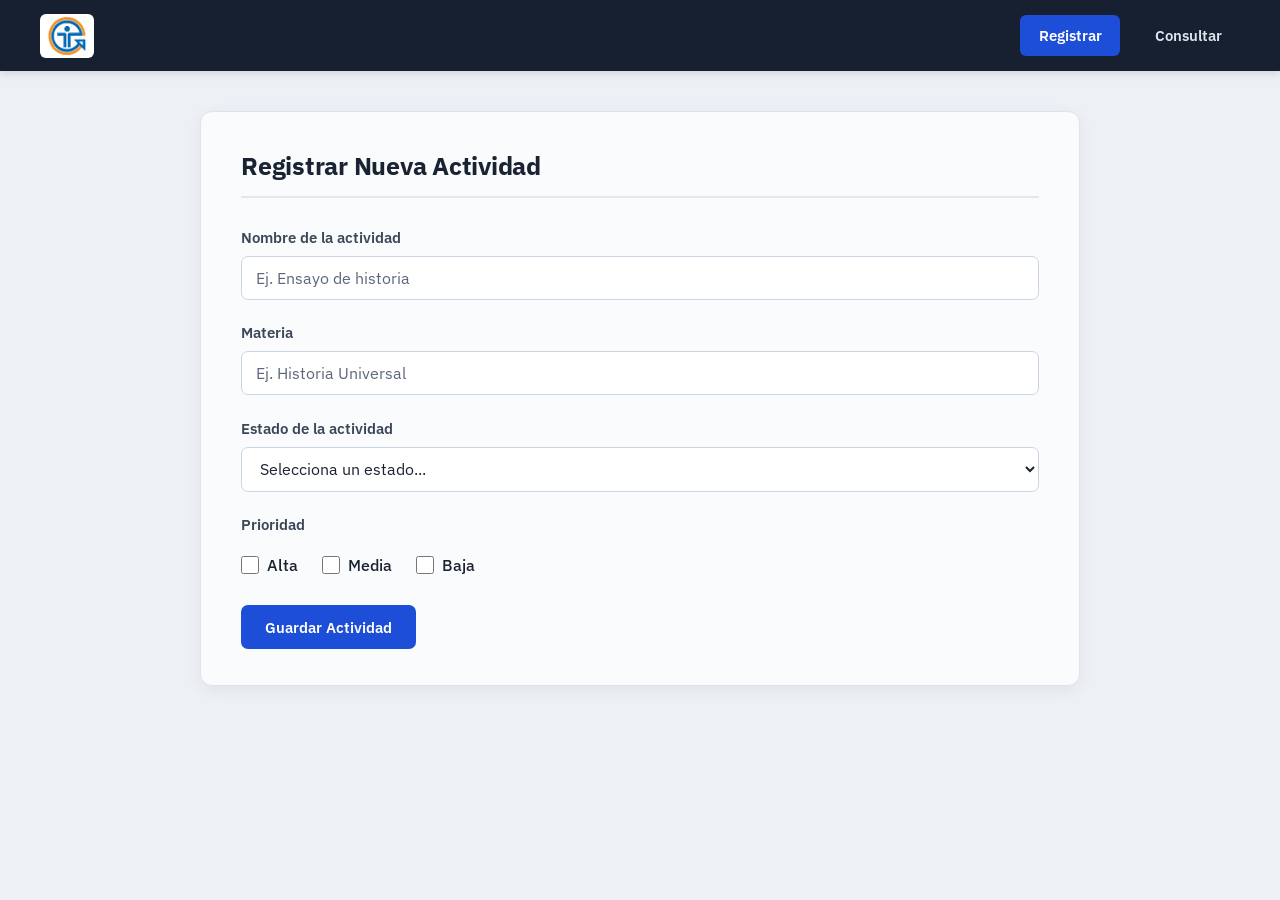
<file: frontend/index.html>
<!DOCTYPE html>
<html lang="es">
<head>
  <meta charset="UTF-8">
  <meta name="viewport" content="width=device-width, initial-scale=1.0">
  <title>Registrar Actividad</title>
  <link rel="stylesheet" href="CSS/styles.css">
</head>
<body>

  <nav class="navbar">
    <div class="navbar-logo">
      <img src="IMGS/logo_ceti.png" height="40" width="120" alt="Logo CETI">
    </div>
    <ul class="navbar-links">
      <li><a href="index.html" class="active">Registrar</a></li>
      <li><a href="consulta.html">Consultar</a></li>
    </ul>
  </nav>

  <main class="container">
    <h1>Registrar Nueva Actividad</h1>
    
    <form id="formRegistro">
      <div class="form-group">
        <label class="field-label" for="nombre">Nombre de la actividad</label>
        <input type="text" id="nombre" name="nombre" placeholder="Ej. Ensayo de historia" required>
      </div>

      <div class="form-group">
        <label class="field-label" for="materia">Materia</label>
        <input type="text" id="materia" name="materia" placeholder="Ej. Historia Universal" required>
      </div>

      <div class="form-group">
        <label class="field-label" for="estado">Estado de la actividad</label>
        <select id="estado" name="estado" required>
          <option value="" disabled selected>Selecciona un estado...</option>
          <option value="Completo">Completo</option>
          <option value="Incompleto">Incompleto</option>
          <option value="Pendiente">Pendiente</option>
        </select>
      </div>

      <div class="form-group">
        <label class="field-label">Prioridad</label>
        <div class="checkbox-group">
          <label><input type="checkbox" name="prioridad" value="Alta" class="chk-prioridad"> Alta</label>
          <label><input type="checkbox" name="prioridad" value="Media" class="chk-prioridad"> Media</label>
          <label><input type="checkbox" name="prioridad" value="Baja" class="chk-prioridad"> Baja</label>
        </div>
      </div>

      <button type="submit" class="btn btn-primary">Guardar Actividad</button>
      <div id="mensajeRegistro" class="mensaje"></div>
    </form>
  </main>

  <script src="JS/registro.js"></script>
</body>
</html>
</file>
<file: frontend/CSS/styles.css>
@import url('https://fonts.googleapis.com/css2?family=IBM+Plex+Sans:wght@400;500;600;700&display=swap');

:root {
  --bg-page: #edf1f5;
  --bg-card: #fafbfc;
  --bg-subtle: #f1f5f9;
  --bg-navbar: #172030;

  --text-primary: #1a2332;
  --text-secondary: #3b4859;
  --text-muted: #5b687a;
  --text-on-dark: #f1f5f9;

  --border-color: #cbd5e1;
  --border-focus: #1d4ed8;

  --btn-primary-bg: #1d4ed8;
  --btn-primary-hover: #1e40af;
  --btn-primary-text: #ffffff;

  --btn-warning-bg: #f59e0b;
  --btn-warning-hover: #d97706;
  --btn-warning-text: #111827;

  --btn-danger-bg: #b91c1c;
  --btn-danger-hover: #991b1b;
  --btn-danger-text: #ffffff;

  /* Mensajes de estado */
  --msg-success-bg: #ecfdf5;
  --msg-success-text: #065f46;
  --msg-success-border: #6ee7b7;

  --msg-error-bg: #fef2f2;
  --msg-error-text: #991b1b;
  --msg-error-border: #fca5a5;
}

* {
  box-sizing: border-box;
  margin: 0;
  padding: 0;
  font-family: 'IBM Plex Sans', system-ui, -apple-system, 'Segoe UI', Roboto, Arial, sans-serif;
}

body {
  background-color: var(--bg-page);
  color: var(--text-primary);
  line-height: 1.5;
  min-height: 100vh;
}

/* BARRA DE NAVEGACIÓN */
.navbar {
  background-color: var(--bg-navbar);
  color: var(--text-on-dark);
  display: flex;
  align-items: center;
  justify-content: space-between;
  padding: 0.85rem 2.5rem;
  box-shadow: 0 2px 8px rgba(15, 23, 42, 0.14);
  gap: 1rem;
}

.navbar-logo {
  display: flex;
  align-items: center;
  gap: 0.75rem;
}

.navbar-logo img {
  height: 44px;
  width: auto;
  max-width: 160px;
  border-radius: 6px;
  object-fit: contain;
  background-color: #ffffff;
  padding: 3px 6px;
}

.navbar-links {
  list-style: none;
  display: flex;
  gap: 1rem;
}

.navbar-links a {
  display: inline-block;
  color: #dbe4ee;
  text-decoration: none;
  font-weight: 600;
  font-size: 0.95rem;
  padding: 0.55rem 1.15rem;
  border-radius: 6px;
  transition: background-color 0.2s ease, color 0.2s ease;
}

.navbar-links a:hover {
  background-color: rgba(255, 255, 255, 0.12);
  color: #ffffff;
}

.navbar-links a.active {
  background-color: var(--btn-primary-bg);
  color: #ffffff;
}

/*PC*/
.container {
  width: 92%;
  max-width: 880px;
  margin: 2.5rem auto;
  background-color: var(--bg-card);
  padding: 2.25rem 2.5rem;
  border-radius: 12px;
  border: 1px solid #dde3ea;
  box-shadow: 0 4px 16px rgba(15, 23, 42, 0.06);
}

h1 {
  font-size: 1.55rem;
  font-weight: 700;
  margin-bottom: 1.75rem;
  color: var(--text-primary);
  border-bottom: 2px solid #e2e8f0;
  padding-bottom: 0.65rem;
  letter-spacing: -0.01em;
}

/* FORM Y CONTROLES */
.form-group {
  margin-bottom: 1.35rem;
}

label.field-label {
  display: block;
  font-weight: 600;
  font-size: 0.95rem;
  margin-bottom: 0.45rem;
  color: var(--text-secondary);
}

input[type="text"],
select {
  width: 100%;
  min-height: 44px;
  padding: 0.65rem 0.9rem;
  border: 1.5px solid var(--border-color);
  border-radius: 7px;
  font-size: 1rem;
  color: var(--text-primary);
  background-color: #ffffff;
  transition: border-color 0.2s ease, box-shadow 0.2s ease;
}

input[type="text"]::placeholder {
  color: var(--text-muted);
}

input[type="text"]:focus,
select:focus {
  outline: none;
  border-color: var(--border-focus);
  box-shadow: 0 0 0 3px rgba(29, 78, 216, 0.18);
}

/* Checkboxes */
.checkbox-group {
  display: flex;
  gap: 1.5rem;
  flex-wrap: wrap;
  padding-top: 0.25rem;
}

.checkbox-group label,
.filter-options label {
  display: inline-flex;
  align-items: center;
  gap: 0.5rem;
  cursor: pointer;
  font-weight: 500;
  color: var(--text-primary);
  min-height: 36px;
  user-select: none;
}

input[type="checkbox"] {
  width: 18px;
  height: 18px;
  accent-color: var(--btn-primary-bg);
  cursor: pointer;
}

/* BTNs */
.btn {
  display: inline-flex;
  align-items: center;
  justify-content: center;
  min-height: 44px;
  padding: 0.65rem 1.5rem;
  border: none;
  border-radius: 7px;
  font-size: 0.95rem;
  font-weight: 600;
  cursor: pointer;
  transition: background-color 0.2s ease, transform 0.1s ease;
}

.btn:active {
  transform: scale(0.98);
}

.btn-primary {
  background-color: var(--btn-primary-bg);
  color: var(--btn-primary-text);
}

.btn-primary:hover {
  background-color: var(--btn-primary-hover);
}

.btn-warning {
  background-color: var(--btn-warning-bg);
  color: var(--btn-warning-text);
}

.btn-warning:hover {
  background-color: var(--btn-warning-hover);
}

.btn-danger {
  background-color: var(--btn-danger-bg);
  color: var(--btn-danger-text);
}

.btn-danger:hover {
  background-color: var(--btn-danger-hover);
}

/* SEARCH Y FILTROS*/
.search-section {
  display: flex;
  flex-wrap: wrap;
  gap: 1.5rem;
  align-items: center;
  background-color: var(--bg-subtle);
  padding: 1.35rem;
  border-radius: 9px;
  border: 1px solid #d8e0e8;
  margin-bottom: 1.75rem;
}

.search-bar-wrapper {
  flex: 1 1 300px;
  display: flex;
  gap: 0.6rem;
}

.filter-sidebar {
  flex: 1 1 280px;
  border-left: 2px solid var(--border-color);
  padding-left: 1.25rem;
}

.filter-sidebar span {
  display: block;
  font-size: 0.88rem;
  font-weight: 700;
  color: var(--text-secondary);
  margin-bottom: 0.45rem;
}

.filter-options {
  display: flex;
  flex-wrap: wrap;
  gap: 0.85rem 1.15rem;
}

/* Selector de múltiples resultados y acciones */
.results-selector {
  margin-bottom: 1.35rem;
  padding: 0.9rem 1rem;
  background-color: #eef4fc;
  border-radius: 7px;
  border: 1px solid #bfd3f2;
}

.action-buttons {
  display: flex;
  gap: 1rem;
  margin-top: 1.65rem;
}

.mensaje {
  margin-top: 1.15rem;
  padding: 0.85rem 1rem;
  border-radius: 7px;
  font-weight: 500;
  font-size: 0.95rem;
  display: none;
}

.mensaje.exito {
  display: block;
  background-color: var(--msg-success-bg);
  color: var(--msg-success-text);
  border: 1px solid var(--msg-success-border);
}

.mensaje.error {
  display: block;
  background-color: var(--msg-error-bg);
  color: var(--msg-error-text);
  border: 1px solid var(--msg-error-border);
}

/* TABLET (768px - 1024px)*/
@media (max-width: 1024px) {
  .navbar {
    padding: 0.85rem 1.5rem;
  }

  .container {
    width: 94%;
    margin: 2rem auto;
    padding: 1.85rem 2rem;
  }

  .search-section {
    flex-direction: column;
    align-items: stretch;
  }

  .filter-sidebar {
    border-left: none;
    border-top: 1.5px solid var(--border-color);
    padding-left: 0;
    padding-top: 1rem;
  }
}

/* MÓVIL (hasta 767px) */
@media (max-width: 767px) {
  .navbar {
    flex-direction: column;
    padding: 1rem;
    gap: 0.85rem;
  }

  .navbar-links {
    width: 100%;
    justify-content: center;
    gap: 0.65rem;
  }

  .navbar-links li {
    flex: 1;
  }

  .navbar-links a {
    display: block;
    text-align: center;
    width: 100%;
    padding: 0.6rem 0.75rem;
  }

  .container {
    width: 95%;
    margin: 1.25rem auto;
    padding: 1.35rem 1.15rem;
    border-radius: 10px;
  }

  h1 {
    font-size: 1.3rem;
    margin-bottom: 1.35rem;
  }

  .search-section {
    padding: 1rem;
    gap: 1rem;
  }

  .search-bar-wrapper {
    flex-direction: column;
    flex: 1 1 auto;
  }

  .filter-sidebar {
    flex: 1 1 auto;
  }

  .filter-options {
    display: grid;
    grid-template-columns: repeat(2, 1fr);
    gap: 0.5rem;
  }

  .checkbox-group {
    gap: 1rem;
  }

  .action-buttons {
    flex-direction: column;
    gap: 0.75rem;
  }

  .btn {
    width: 100%;
  }
}
</file>
